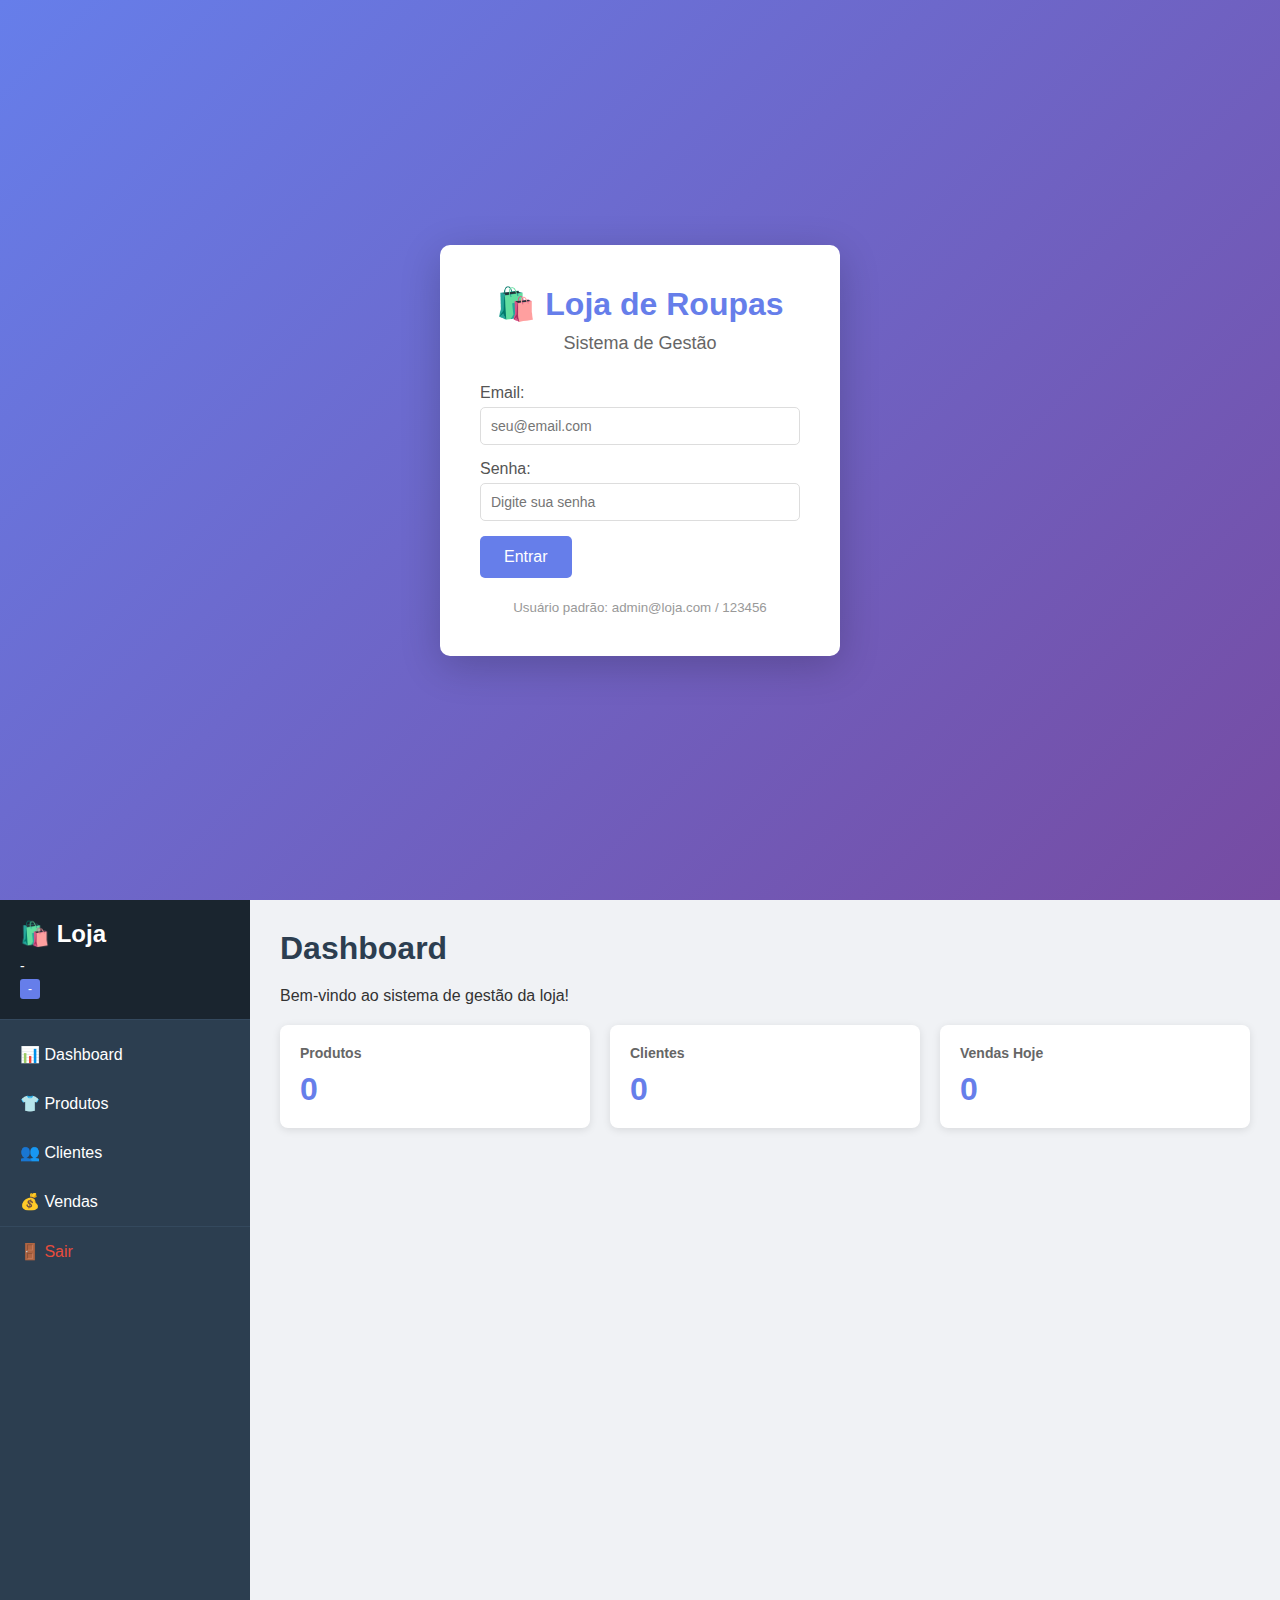
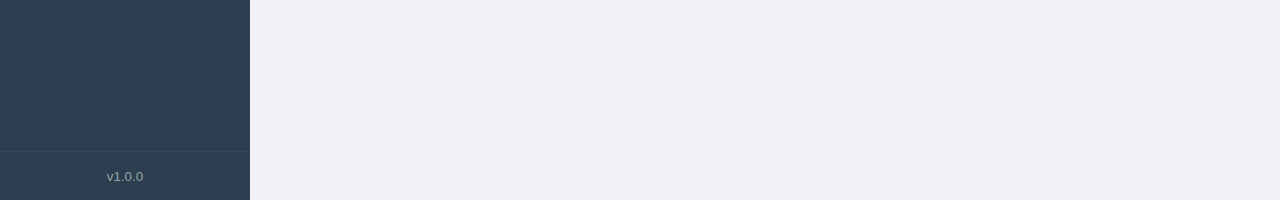
<file: web/index.html>
<!DOCTYPE html>
<html lang="pt-BR">
<head>
    <meta charset="UTF-8">
    <meta name="viewport" content="width=device-width, initial-scale=1.0">
    <title>Loja de Roupas - Sistema de Gestão</title>
    <link rel="stylesheet" href="css/style.css">
</head>
<body>
    <!-- Tela de Login -->
    <div id="tela-login" class="tela ativa">
        <div class="login-container">
            <h1>🛍️ Loja de Roupas</h1>
            <h2>Sistema de Gestão</h2>
            
            <div class="form-group">
                <label>Email:</label>
                <input type="email" id="login-email" placeholder="seu@email.com">
            </div>
            
            <div class="form-group">
                <label>Senha:</label>
                <input type="password" id="login-senha" placeholder="Digite sua senha">
            </div>
            
            <button onclick="realizarLogin()" class="btn-primary">Entrar</button>
            
            <div id="login-mensagem" class="mensagem"></div>
            
            <div class="info-login">
                <small>Usuário padrão: admin@loja.com / 123456</small>
            </div>
        </div>
    </div>

    <!-- Tela Principal -->
    <div id="tela-principal" class="tela">
        <div class="sidebar">
            <div class="sidebar-header">
                <h2>🛍️ Loja</h2>
                <p id="usuario-nome">-</p>
                <span id="usuario-nivel" class="badge">-</span>
            </div>
            
            <nav class="menu">
                <button onclick="mostrarSecao('dashboard')" class="menu-item">
                    📊 Dashboard
                </button>
                <button onclick="mostrarSecao('produtos')" class="menu-item">
                    👕 Produtos
                </button>
                <button onclick="mostrarSecao('clientes')" class="menu-item">
                    👥 Clientes
                </button>
                <button onclick="mostrarSecao('vendas')" class="menu-item">
                    💰 Vendas
                </button>
                <button onclick="realizarLogout()" class="menu-item logout">
                    🚪 Sair
                </button>
            </nav>
            
            <div class="sidebar-footer">
                <small id="app-version">v1.0.0</small>
            </div>
        </div>
        
        <div class="conteudo">
            <!-- Dashboard -->
            <section id="secao-dashboard" class="secao ativa">
                <h1>Dashboard</h1>
                <p>Bem-vindo ao sistema de gestão da loja!</p>
                
                <div class="cards">
                    <div class="card">
                        <h3>Produtos</h3>
                        <p class="numero" id="total-produtos">0</p>
                    </div>
                    <div class="card">
                        <h3>Clientes</h3>
                        <p class="numero" id="total-clientes">0</p>
                    </div>
                    <div class="card">
                        <h3>Vendas Hoje</h3>
                        <p class="numero">0</p>
                    </div>
                </div>
            </section>

            <!-- Produtos -->
            <section id="secao-produtos" class="secao">
                <h1>Produtos</h1>
                
                <button onclick="mostrarFormProduto()" class="btn-primary">+ Novo Produto</button>
                
                <div id="lista-produtos" class="tabela-container">
                    <p>Carregando produtos...</p>
                </div>
            </section>

            <!-- Clientes -->
            <section id="secao-clientes" class="secao">
                <h1>Clientes</h1>
                
                <button onclick="mostrarFormCliente()" class="btn-primary">+ Novo Cliente</button>
                
                <div id="lista-clientes" class="tabela-container">
                    <p>Carregando clientes...</p>
                </div>
            </section>

            <!-- Vendas -->
            <section id="secao-vendas" class="secao">
                <h1>Nova Venda</h1>
                <p>Funcionalidade de vendas em breve...</p>
            </section>
        </div>
    </div>

    <!-- Modal Novo Produto -->
    <div id="modal-produto" class="modal">
        <div class="modal-content">
            <span class="fechar" onclick="fecharModal('modal-produto')">&times;</span>
            <h2>Novo Produto</h2>
            
            <div class="form-group">
                <label>Nome *</label>
                <input type="text" id="produto-nome" required>
            </div>
            
            <div class="form-row">
                <div class="form-group">
                    <label>Categoria</label>
                    <select id="produto-categoria">
                        <option value="">Selecione</option>
                        <option value="Camiseta">Camiseta</option>
                        <option value="Calça">Calça</option>
                        <option value="Vestido">Vestido</option>
                        <option value="Shorts">Shorts</option>
                        <option value="Jaqueta">Jaqueta</option>
                    </select>
                </div>
                
                <div class="form-group">
                    <label>Tamanho</label>
                    <select id="produto-tamanho">
                        <option value="">Selecione</option>
                        <option value="PP">PP</option>
                        <option value="P">P</option>
                        <option value="M">M</option>
                        <option value="G">G</option>
                        <option value="GG">GG</option>
                    </select>
                </div>
            </div>
            
            <div class="form-row">
                <div class="form-group">
                    <label>Cor</label>
                    <input type="text" id="produto-cor">
                </div>
                
                <div class="form-group">
                    <label>Código de Barras</label>
                    <input type="text" id="produto-codigo">
                </div>
            </div>
            
            <div class="form-row">
                <div class="form-group">
                    <label>Preço Compra</label>
                    <input type="number" step="0.01" id="produto-preco-compra">
                </div>
                
                <div class="form-group">
                    <label>Preço Venda *</label>
                    <input type="number" step="0.01" id="produto-preco-venda" required>
                </div>
            </div>
            
            <div class="form-row">
                <div class="form-group">
                    <label>Estoque</label>
                    <input type="number" id="produto-estoque" value="0">
                </div>
                
                <div class="form-group">
                    <label>Estoque Mínimo</label>
                    <input type="number" id="produto-estoque-minimo" value="5">
                </div>
            </div>
            
            <div class="form-group">
                <label>Descrição</label>
                <textarea id="produto-descricao" rows="3"></textarea>
            </div>
            
            <div id="produto-mensagem" class="mensagem"></div>
            
            <button onclick="salvarProduto()" class="btn-primary">Salvar Produto</button>
        </div>
    </div>

    <!-- Modal Novo Cliente -->
    <div id="modal-cliente" class="modal">
        <div class="modal-content">
            <span class="fechar" onclick="fecharModal('modal-cliente')">&times;</span>
            <h2>Novo Cliente</h2>
            
            <div class="form-group">
                <label>Nome *</label>
                <input type="text" id="cliente-nome" required>
            </div>
            
            <div class="form-row">
                <div class="form-group">
                    <label>CPF</label>
                    <input type="text" id="cliente-cpf">
                </div>
                
                <div class="form-group">
                    <label>Telefone</label>
                    <input type="text" id="cliente-telefone">
                </div>
            </div>
            
            <div class="form-group">
                <label>Email</label>
                <input type="email" id="cliente-email">
            </div>
            
            <div class="form-group">
                <label>Endereço</label>
                <input type="text" id="cliente-endereco">
            </div>
            
            <div class="form-row">
                <div class="form-group">
                    <label>Cidade</label>
                    <input type="text" id="cliente-cidade">
                </div>
                
                <div class="form-group">
                    <label>Estado</label>
                    <input type="text" id="cliente-estado" maxlength="2">
                </div>
                
                <div class="form-group">
                    <label>CEP</label>
                    <input type="text" id="cliente-cep">
                </div>
            </div>
            
            <div id="cliente-mensagem" class="mensagem"></div>
            
            <button onclick="salvarCliente()" class="btn-primary">Salvar Cliente</button>
        </div>
    </div>

    <script src="js/app.js"></script>
</body>
</html>
</file>
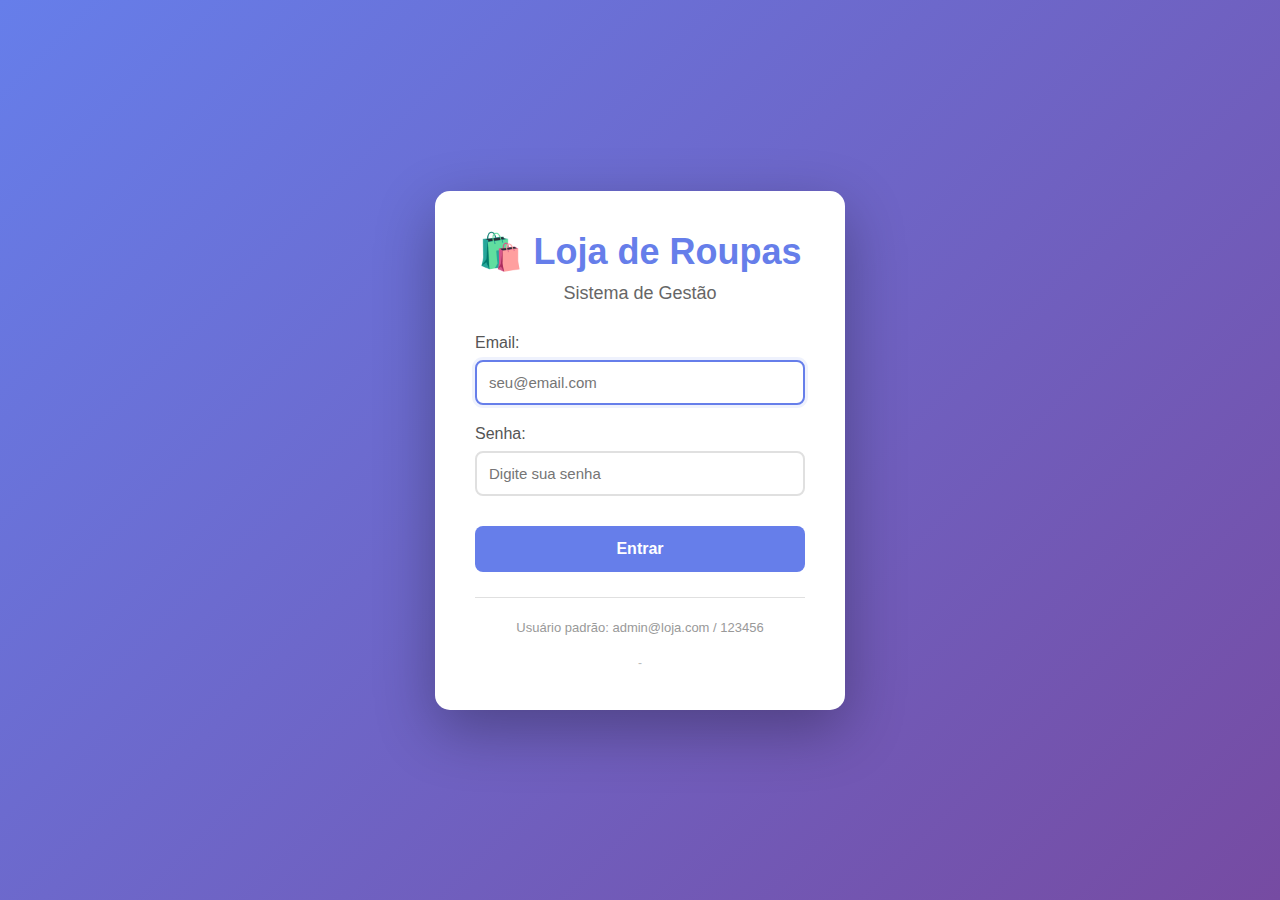
<file: web/login.html>
<!DOCTYPE html>
<html lang="pt-BR">
<head>
    <meta charset="UTF-8">
    <meta name="viewport" content="width=device-width, initial-scale=1.0">
    <title>Login - Loja de Roupas</title>
    <link rel="stylesheet" href="css/login.css">
</head>
<body>
    <div class="login-container">
        <div class="login-box">
            <h1>🛍️ Loja de Roupas</h1>
            <h2>Sistema de Gestão</h2>
            
            <form id="form-login">
                <div class="form-group">
                    <label>Email:</label>
                    <input type="email" id="email" placeholder="seu@email.com" required autofocus>
                </div>
                
                <div class="form-group">
                    <label>Senha:</label>
                    <input type="password" id="senha" placeholder="Digite sua senha" required>
                </div>
                
                <button type="submit" class="btn-login">Entrar</button>
                
                <div id="mensagem" class="mensagem"></div>
                
                <div class="info-login">
                    <small>Usuário padrão: admin@loja.com / 123456</small>
                </div>
            </form>
            
            <div class="versao" id="versao">-</div>
        </div>
    </div>

    <script src="js/login.js"></script>
</body>
</html>
</file>
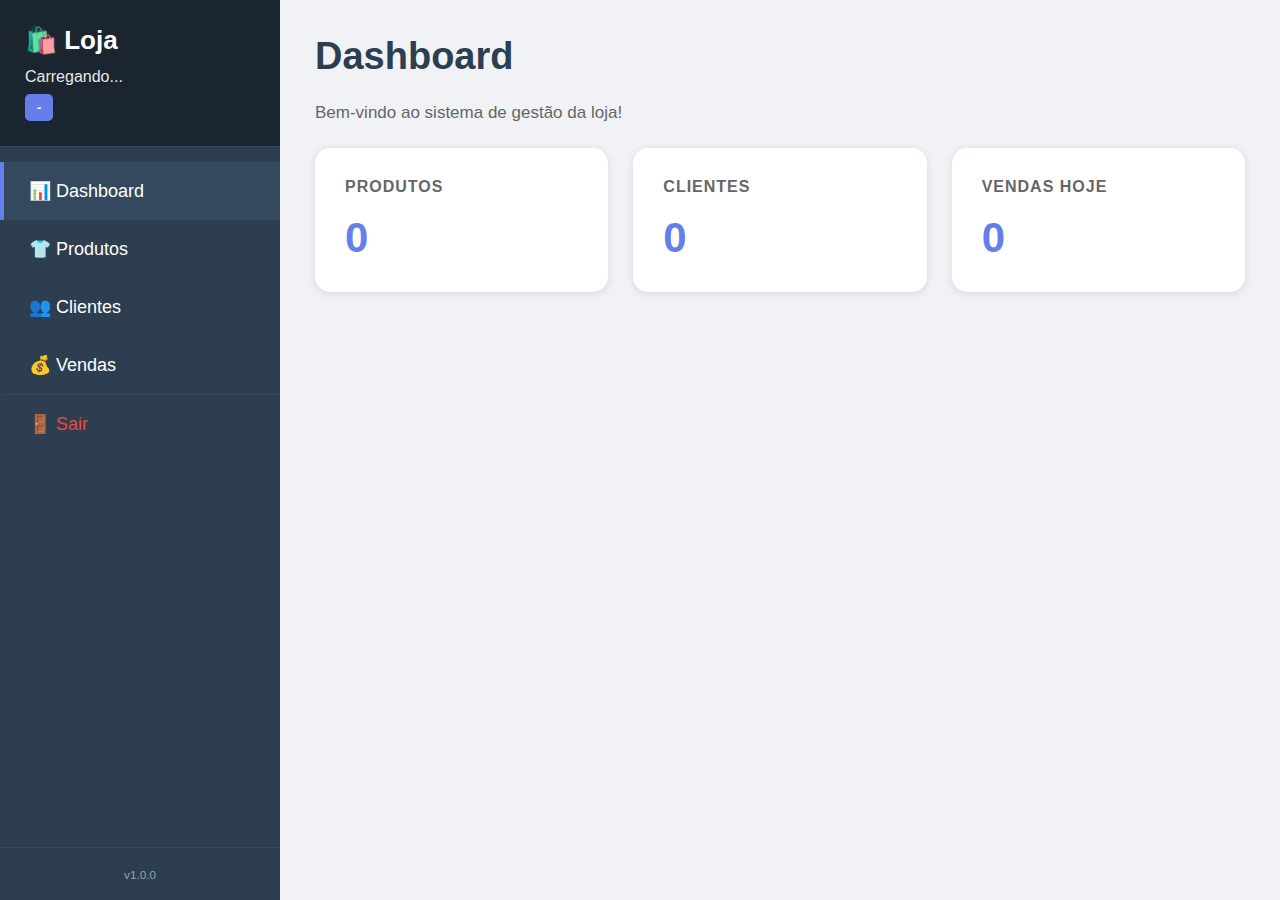
<file: web/main.html>
<!DOCTYPE html>
<html lang="pt-BR">
<head>
    <meta charset="UTF-8">
    <meta name="viewport" content="width=device-width, initial-scale=1.0">
    <title>Loja de Roupas - Sistema</title>
    <link rel="stylesheet" href="css/main.css">
</head>
<body>
    <!-- SIDEBAR -->
    <div class="sidebar">
        <div class="sidebar-header">
            <h2>🛍️ Loja</h2>
            <p id="usuario-nome">Carregando...</p>
            <span id="usuario-nivel" class="badge">-</span>
        </div>
        
        <nav class="menu">
            <button onclick="mostrarSecao('dashboard')" class="menu-item ativo">
                📊 Dashboard
            </button>
            <button onclick="mostrarSecao('produtos')" class="menu-item">
                👕 Produtos
            </button>
            <button onclick="mostrarSecao('clientes')" class="menu-item">
                👥 Clientes
            </button>
            <button onclick="mostrarSecao('vendas')" class="menu-item">
                💰 Vendas
            </button>
            <button onclick="realizarLogout()" class="menu-item logout">
                🚪 Sair
            </button>
        </nav>
        
        <div class="sidebar-footer">
            <small id="app-version">v1.0.0</small>
        </div>
    </div>
    
    <!-- CONTEÚDO PRINCIPAL -->
    <div class="conteudo">
        <!-- DASHBOARD -->
        <section id="secao-dashboard" class="secao ativa">
            <h1>Dashboard</h1>
            <p>Bem-vindo ao sistema de gestão da loja!</p>
            
            <div class="cards">
                <div class="card">
                    <h3>Produtos</h3>
                    <p class="numero" id="total-produtos">0</p>
                </div>
                <div class="card">
                    <h3>Clientes</h3>
                    <p class="numero" id="total-clientes">0</p>
                </div>
                <div class="card">
                    <h3>Vendas Hoje</h3>
                    <p class="numero">0</p>
                </div>
            </div>
        </section>

        <!-- PRODUTOS -->
        <section id="secao-produtos" class="secao">
            <h1>Produtos</h1>
            <button onclick="mostrarFormProduto()" class="btn-primary">+ Novo Produto</button>
            <div id="lista-produtos" class="tabela-container">
                <p>Carregando produtos...</p>
            </div>
        </section>

        <!-- CLIENTES -->
        <section id="secao-clientes" class="secao">
            <h1>Clientes</h1>
            <button onclick="mostrarFormCliente()" class="btn-primary">+ Novo Cliente</button>
            <div id="lista-clientes" class="tabela-container">
                <p>Carregando clientes...</p>
            </div>
        </section>

        <!-- VENDAS -->
        <section id="secao-vendas" class="secao">
            <h1>Nova Venda</h1>
            <p>Funcionalidade de vendas em breve...</p>
        </section>
    </div>

    <!-- MODAL PRODUTO -->
    <div id="modal-produto" class="modal">
        <div class="modal-content">
            <span class="fechar" onclick="fecharModal('modal-produto')">&times;</span>
            <h2>Novo Produto</h2>
            
            <div class="form-group">
                <label>Nome *</label>
                <input type="text" id="produto-nome" required>
            </div>
            
            <div class="form-row">
                <div class="form-group">
                    <label>Categoria</label>
                    <select id="produto-categoria">
                        <option value="">Selecione</option>
                        <option value="Camiseta">Camiseta</option>
                        <option value="Calça">Calça</option>
                        <option value="Vestido">Vestido</option>
                        <option value="Shorts">Shorts</option>
                        <option value="Jaqueta">Jaqueta</option>
                    </select>
                </div>
                
                <div class="form-group">
                    <label>Tamanho</label>
                    <select id="produto-tamanho">
                        <option value="">Selecione</option>
                        <option value="PP">PP</option>
                        <option value="P">P</option>
                        <option value="M">M</option>
                        <option value="G">G</option>
                        <option value="GG">GG</option>
                    </select>
                </div>
            </div>
            
            <div class="form-row">
                <div class="form-group">
                    <label>Cor</label>
                    <input type="text" id="produto-cor">
                </div>
                
                <div class="form-group">
                    <label>Código de Barras</label>
                    <input type="text" id="produto-codigo">
                </div>
            </div>
            
            <div class="form-row">
                <div class="form-group">
                    <label>Preço Compra</label>
                    <input type="number" step="0.01" id="produto-preco-compra">
                </div>
                
                <div class="form-group">
                    <label>Preço Venda *</label>
                    <input type="number" step="0.01" id="produto-preco-venda" required>
                </div>
            </div>
            
            <div class="form-row">
                <div class="form-group">
                    <label>Estoque</label>
                    <input type="number" id="produto-estoque" value="0">
                </div>
                
                <div class="form-group">
                    <label>Estoque Mínimo</label>
                    <input type="number" id="produto-estoque-minimo" value="5">
                </div>
            </div>
            
            <div class="form-group">
                <label>Descrição</label>
                <textarea id="produto-descricao" rows="3"></textarea>
            </div>
            
            <div id="produto-mensagem" class="mensagem"></div>
            
            <button onclick="salvarProduto()" class="btn-primary">Salvar Produto</button>
        </div>
    </div>

    <!-- MODAL CLIENTE -->
    <div id="modal-cliente" class="modal">
        <div class="modal-content">
            <span class="fechar" onclick="fecharModal('modal-cliente')">&times;</span>
            <h2>Novo Cliente</h2>
            
            <div class="form-group">
                <label>Nome *</label>
                <input type="text" id="cliente-nome" required>
            </div>
            
            <div class="form-row">
                <div class="form-group">
                    <label>CPF</label>
                    <input type="text" id="cliente-cpf">
                </div>
                
                <div class="form-group">
                    <label>Telefone</label>
                    <input type="text" id="cliente-telefone">
                </div>
            </div>
            
            <div class="form-group">
                <label>Email</label>
                <input type="email" id="cliente-email">
            </div>
            
            <div class="form-group">
                <label>Endereço</label>
                <input type="text" id="cliente-endereco">
            </div>
            
            <div class="form-row">
                <div class="form-group">
                    <label>Cidade</label>
                    <input type="text" id="cliente-cidade">
                </div>
                
                <div class="form-group">
                    <label>Estado</label>
                    <input type="text" id="cliente-estado" maxlength="2">
                </div>
                
                <div class="form-group">
                    <label>CEP</label>
                    <input type="text" id="cliente-cep">
                </div>
            </div>
            
            <div id="cliente-mensagem" class="mensagem"></div>
            
            <button onclick="salvarCliente()" class="btn-primary">Salvar Cliente</button>
        </div>
    </div>

    <script src="js/main.js"></script>
</body>
</html>
</file>
<file: web/css/style.css>
* {
    margin: 0;
    padding: 0;
    box-sizing: border-box;
}

body {
    font-family: 'Segoe UI', Tahoma, Geneva, Verdana, sans-serif;
    background: #f0f2f5;
    color: #333;
}

/* === TELAS === */
.tela {
    display: none;
}

.tela.ativa {
    display: block;
}

/* === TELA DE LOGIN === */
#tela-login {
    height: 100vh;
    display: flex;
    align-items: center;
    justify-content: center;
    background: linear-gradient(135deg, #667eea 0%, #764ba2 100%);
}

.login-container {
    background: white;
    padding: 40px;
    border-radius: 10px;
    box-shadow: 0 10px 40px rgba(0,0,0,0.2);
    width: 100%;
    max-width: 400px;
}

.login-container h1 {
    text-align: center;
    color: #667eea;
    margin-bottom: 10px;
}

.login-container h2 {
    text-align: center;
    color: #666;
    font-size: 18px;
    font-weight: normal;
    margin-bottom: 30px;
}

.info-login {
    text-align: center;
    margin-top: 20px;
    color: #999;
}

/* === TELA PRINCIPAL === */
#tela-principal {
    display: flex;
    height: 100vh;
}

/* Sidebar */
.sidebar {
    width: 250px;
    background: #2c3e50;
    color: white;
    display: flex;
    flex-direction: column;
}

.sidebar-header {
    padding: 20px;
    background: #1a252f;
    border-bottom: 1px solid #34495e;
}

.sidebar-header h2 {
    margin-bottom: 10px;
}

.sidebar-header p {
    font-size: 14px;
    margin-bottom: 5px;
}

.badge {
    display: inline-block;
    padding: 3px 8px;
    background: #667eea;
    border-radius: 3px;
    font-size: 12px;
}

.menu {
    flex: 1;
    padding: 10px 0;
}

.menu-item {
    width: 100%;
    padding: 15px 20px;
    background: none;
    border: none;
    color: white;
    text-align: left;
    cursor: pointer;
    font-size: 16px;
    transition: background 0.3s;
}

.menu-item:hover {
    background: #34495e;
}

.menu-item.logout {
    border-top: 1px solid #34495e;
    color: #e74c3c;
}

.sidebar-footer {
    padding: 15px 20px;
    text-align: center;
    color: #95a5a6;
    border-top: 1px solid #34495e;
}

/* Conteúdo */
.conteudo {
    flex: 1;
    padding: 30px;
    overflow-y: auto;
}

.secao {
    display: none;
}

.secao.ativa {
    display: block;
}

.secao h1 {
    margin-bottom: 20px;
    color: #2c3e50;
}

/* === CARDS === */
.cards {
    display: grid;
    grid-template-columns: repeat(auto-fit, minmax(200px, 1fr));
    gap: 20px;
    margin-top: 20px;
}

.card {
    background: white;
    padding: 20px;
    border-radius: 8px;
    box-shadow: 0 2px 8px rgba(0,0,0,0.1);
}

.card h3 {
    color: #666;
    font-size: 14px;
    margin-bottom: 10px;
}

.card .numero {
    font-size: 32px;
    font-weight: bold;
    color: #667eea;
}

/* === FORMULÁRIOS === */
.form-group {
    margin-bottom: 15px;
}

.form-group label {
    display: block;
    margin-bottom: 5px;
    color: #555;
    font-weight: 500;
}

.form-group input,
.form-group select,
.form-group textarea {
    width: 100%;
    padding: 10px;
    border: 1px solid #ddd;
    border-radius: 5px;
    font-size: 14px;
}

.form-group input:focus,
.form-group select:focus,
.form-group textarea:focus {
    outline: none;
    border-color: #667eea;
}

.form-row {
    display: grid;
    grid-template-columns: repeat(auto-fit, minmax(150px, 1fr));
    gap: 15px;
}

/* === BOTÕES === */
.btn-primary {
    padding: 12px 24px;
    background: #667eea;
    color: white;
    border: none;
    border-radius: 5px;
    cursor: pointer;
    font-size: 16px;
    transition: background 0.3s;
}

.btn-primary:hover {
    background: #5568d3;
}

/* === MENSAGENS === */
.mensagem {
    margin-top: 15px;
    padding: 10px;
    border-radius: 5px;
    display: none;
}

.mensagem.sucesso {
    background: #d4edda;
    color: #155724;
    border: 1px solid #c3e6cb;
    display: block;
}

.mensagem.erro {
    background: #f8d7da;
    color: #721c24;
    border: 1px solid #f5c6cb;
    display: block;
}

/* === TABELAS === */
.tabela-container {
    background: white;
    border-radius: 8px;
    padding: 20px;
    margin-top: 20px;
    box-shadow: 0 2px 8px rgba(0,0,0,0.1);
}

table {
    width: 100%;
    border-collapse: collapse;
}

table th {
    background: #f8f9fa;
    padding: 12px;
    text-align: left;
    font-weight: 600;
    color: #555;
    border-bottom: 2px solid #dee2e6;
}

table td {
    padding: 12px;
    border-bottom: 1px solid #dee2e6;
}

table tr:hover {
    background: #f8f9fa;
}

/* === MODAL === */
.modal {
    display: none;
    position: fixed;
    z-index: 1000;
    left: 0;
    top: 0;
    width: 100%;
    height: 100%;
    background: rgba(0, 0, 0, 0.5);
    align-items: center;
    justify-content: center;
}

.modal.ativo {
    display: flex;
}

.modal-content {
    background: white;
    padding: 30px;
    border-radius: 10px;
    max-width: 600px;
    width: 90%;
    max-height: 90vh;
    overflow-y: auto;
    position: relative;
}

.fechar {
    position: absolute;
    right: 15px;
    top: 15px;
    font-size: 28px;
    font-weight: bold;
    color: #aaa;
    cursor: pointer;
}

.fechar:hover {
    color: #000;
}

.modal-content h2 {
    margin-bottom: 20px;
    color: #2c3e50;
}
</file>
<file: web/css/login.css>
* {
    margin: 0;
    padding: 0;
    box-sizing: border-box;
}

body {
    font-family: 'Segoe UI', Tahoma, Geneva, Verdana, sans-serif;
    height: 100vh;
    display: flex;
    align-items: center;
    justify-content: center;
    background: linear-gradient(135deg, #667eea 0%, #764ba2 100%);
}

.login-container {
    width: 100%;
    max-width: 450px;
    padding: 20px;
}

.login-box {
    background: white;
    padding: 40px;
    border-radius: 15px;
    box-shadow: 0 20px 60px rgba(0,0,0,0.3);
}

h1 {
    text-align: center;
    color: #667eea;
    font-size: 36px;
    margin-bottom: 10px;
}

h2 {
    text-align: center;
    color: #666;
    font-size: 18px;
    font-weight: normal;
    margin-bottom: 30px;
}

.form-group {
    margin-bottom: 20px;
}

.form-group label {
    display: block;
    margin-bottom: 8px;
    color: #555;
    font-weight: 500;
}

.form-group input {
    width: 100%;
    padding: 12px;
    border: 2px solid #e0e0e0;
    border-radius: 8px;
    font-size: 15px;
    transition: all 0.3s;
}

.form-group input:focus {
    outline: none;
    border-color: #667eea;
    box-shadow: 0 0 0 3px rgba(102, 126, 234, 0.1);
}

.btn-login {
    width: 100%;
    padding: 14px;
    background: #667eea;
    color: white;
    border: none;
    border-radius: 8px;
    font-size: 16px;
    font-weight: 600;
    cursor: pointer;
    transition: all 0.3s;
    margin-top: 10px;
}

.btn-login:hover {
    background: #5568d3;
    transform: translateY(-2px);
    box-shadow: 0 5px 15px rgba(102, 126, 234, 0.4);
}

.btn-login:active {
    transform: translateY(0);
}

.mensagem {
    margin-top: 15px;
    padding: 12px;
    border-radius: 8px;
    display: none;
    text-align: center;
    font-weight: 500;
}

.mensagem.sucesso {
    background: #d4edda;
    color: #155724;
    border: 2px solid #c3e6cb;
    display: block;
}

.mensagem.erro {
    background: #f8d7da;
    color: #721c24;
    border: 2px solid #f5c6cb;
    display: block;
}

.info-login {
    text-align: center;
    margin-top: 25px;
    padding-top: 20px;
    border-top: 1px solid #e0e0e0;
}

.info-login small {
    color: #999;
    font-size: 13px;
}

.versao {
    text-align: center;
    margin-top: 20px;
    color: #bbb;
    font-size: 12px;
}
</file>
<file: web/css/main.css>
* {
    margin: 0;
    padding: 0;
    box-sizing: border-box;
}

body {
    font-family: 'Segoe UI', Tahoma, Geneva, Verdana, sans-serif;
    display: flex;
    height: 100vh;
    background: #f0f2f5;
    overflow: hidden;
    font-size: 16px;  /* Tamanho base */
}

/* ========== SIDEBAR ========== */
.sidebar {
    width: 280px;  /* Aumentado de 250px */
    background: #2c3e50;
    color: white;
    display: flex;
    flex-direction: column;
    flex-shrink: 0;
}

.sidebar-header {
    padding: 25px;  /* Aumentado de 20px */
    background: #1a252f;
    border-bottom: 1px solid #34495e;
}

.sidebar-header h2 {
    margin-bottom: 12px;
    font-size: 26px;  /* Aumentado de 22px */
}

.sidebar-header p {
    font-size: 16px;  /* Aumentado de 14px */
    margin-bottom: 8px;
    opacity: 0.9;
}

.badge {
    display: inline-block;
    padding: 6px 12px;  /* Aumentado de 4px 10px */
    background: #667eea;
    border-radius: 5px;
    font-size: 13px;  /* Aumentado de 12px */
    font-weight: 600;
    text-transform: uppercase;
}

.menu {
    flex: 1;
    padding: 15px 0;  /* Aumentado de 10px */
}

.menu-item {
    width: 100%;
    padding: 18px 25px;  /* Aumentado de 15px 20px */
    background: none;
    border: none;
    color: white;
    text-align: left;
    cursor: pointer;
    font-size: 18px;  /* Aumentado de 16px */
    transition: all 0.3s;
    border-left: 4px solid transparent;  /* Aumentado de 3px */
}

.menu-item:hover {
    background: #34495e;
    border-left-color: #667eea;
}

.menu-item.ativo {
    background: #34495e;
    border-left-color: #667eea;
}

.menu-item.logout {
    margin-top: auto;
    border-top: 1px solid #34495e;
    color: #e74c3c;
}

.menu-item.logout:hover {
    background: #c0392b;
    color: white;
}

.sidebar-footer {
    padding: 18px 25px;  /* Aumentado de 15px 20px */
    text-align: center;
    color: #95a5a6;
    border-top: 1px solid #34495e;
    font-size: 14px;  /* Aumentado de 12px */
}

/* ========== CONTEÚDO ========== */
.conteudo {
    flex: 1;
    padding: 35px;  /* Aumentado de 30px */
    overflow-y: auto;
    background: #f0f2f5;
}

.secao {
    display: none;
}

.secao.ativa {
    display: block;
}

.secao h1 {
    margin-bottom: 25px;  /* Aumentado de 20px */
    color: #2c3e50;
    font-size: 38px;  /* Aumentado de 32px */
}

.secao > p {
    color: #666;
    margin-bottom: 25px;  /* Aumentado de 20px */
    font-size: 17px;  /* Aumentado */
}

/* ========== CARDS ========== */
.cards {
    display: grid;
    grid-template-columns: repeat(auto-fit, minmax(260px, 1fr));  /* Aumentado de 220px */
    gap: 25px;  /* Aumentado de 20px */
    margin-top: 25px;
}

.card {
    background: white;
    padding: 30px;  /* Aumentado de 25px */
    border-radius: 15px;  /* Aumentado de 12px */
    box-shadow: 0 2px 8px rgba(0,0,0,0.1);
    transition: transform 0.3s, box-shadow 0.3s;
}

.card:hover {
    transform: translateY(-5px);
    box-shadow: 0 5px 20px rgba(0,0,0,0.15);
}

.card h3 {
    color: #666;
    font-size: 16px;  /* Aumentado de 14px */
    margin-bottom: 18px;  /* Aumentado de 15px */
    text-transform: uppercase;
    letter-spacing: 1px;
}

.card .numero {
    font-size: 42px;  /* Aumentado de 36px */
    font-weight: bold;
    color: #667eea;
}

/* ========== BOTÕES ========== */
.btn-primary {
    padding: 15px 28px;  /* Aumentado de 12px 24px */
    background: #667eea;
    color: white;
    border: none;
    border-radius: 10px;  /* Aumentado de 8px */
    cursor: pointer;
    font-size: 18px;  /* Aumentado de 16px */
    font-weight: 600;
    transition: all 0.3s;
    margin-bottom: 25px;  /* Aumentado de 20px */
}

.btn-primary:hover {
    background: #5568d3;
    transform: translateY(-2px);
    box-shadow: 0 5px 15px rgba(102, 126, 234, 0.4);
}

.btn-primary:active {
    transform: translateY(0);
}

/* ========== TABELAS ========== */
.tabela-container {
    background: white;
    border-radius: 15px;  /* Aumentado de 12px */
    padding: 25px;  /* Aumentado de 20px */
    box-shadow: 0 2px 8px rgba(0,0,0,0.1);
    overflow-x: auto;
}

table {
    width: 100%;
    border-collapse: collapse;
}

table th {
    background: #f8f9fa;
    padding: 18px;  /* Aumentado de 15px */
    text-align: left;
    font-weight: 600;
    color: #555;
    border-bottom: 2px solid #dee2e6;
    font-size: 16px;  /* Aumentado de 14px */
    text-transform: uppercase;
    letter-spacing: 0.5px;
}

table td {
    padding: 18px;  /* Aumentado de 15px */
    border-bottom: 1px solid #dee2e6;
    color: #333;
    font-size: 16px;  /* Aumentado */
}

table tr:hover {
    background: #f8f9fa;
}

table tr:last-child td {
    border-bottom: none;
}

/* ========== FORMULÁRIOS ========== */
.form-group {
    margin-bottom: 20px;  /* Aumentado de 15px */
}

.form-group label {
    display: block;
    margin-bottom: 10px;  /* Aumentado de 8px */
    color: #555;
    font-weight: 500;
    font-size: 16px;  /* Aumentado de 14px */
}

.form-group input,
.form-group select,
.form-group textarea {
    width: 100%;
    padding: 15px;  /* Aumentado de 12px */
    border: 2px solid #e0e0e0;
    border-radius: 10px;  /* Aumentado de 8px */
    font-size: 16px;  /* Aumentado de 14px */
    transition: all 0.3s;
}

.form-group input:focus,
.form-group select:focus,
.form-group textarea:focus {
    outline: none;
    border-color: #667eea;
    box-shadow: 0 0 0 4px rgba(102, 126, 234, 0.1);  /* Aumentado de 3px */
}

.form-row {
    display: grid;
    grid-template-columns: repeat(auto-fit, minmax(200px, 1fr));  /* Aumentado de 180px */
    gap: 20px;  /* Aumentado de 15px */
}

/* ========== MENSAGENS ========== */
.mensagem {
    margin-top: 20px;  /* Aumentado de 15px */
    padding: 15px;  /* Aumentado de 12px */
    border-radius: 10px;  /* Aumentado de 8px */
    display: none;
    font-weight: 500;
    font-size: 16px;  /* Aumentado */
}

.mensagem.sucesso {
    background: #d4edda;
    color: #155724;
    border: 2px solid #c3e6cb;
    display: block;
}

.mensagem.erro {
    background: #f8d7da;
    color: #721c24;
    border: 2px solid #f5c6cb;
    display: block;
}

/* ========== MODAL ========== */
.modal {
    display: none;
    position: fixed;
    z-index: 1000;
    left: 0;
    top: 0;
    width: 100%;
    height: 100%;
    background: rgba(0, 0, 0, 0.6);
    align-items: center;
    justify-content: center;
}

.modal.ativo {
    display: flex;
}

.modal-content {
    background: white;
    padding: 40px;  /* Aumentado de 30px */
    border-radius: 20px;  /* Aumentado de 15px */
    max-width: 700px;  /* Aumentado de 600px */
    width: 90%;
    max-height: 90vh;
    overflow-y: auto;
    position: relative;
    box-shadow: 0 20px 60px rgba(0,0,0,0.3);
}

.fechar {
    position: absolute;
    right: 25px;  /* Aumentado de 20px */
    top: 25px;
    font-size: 36px;  /* Aumentado de 30px */
    font-weight: bold;
    color: #aaa;
    cursor: pointer;
    transition: color 0.3s;
}

.fechar:hover {
    color: #000;
}

.modal-content h2 {
    margin-bottom: 30px;  /* Aumentado de 25px */
    color: #2c3e50;
    font-size: 28px;  /* Aumentado de 24px */
}

/* ========== SCROLLBAR ========== */
::-webkit-scrollbar {
    width: 12px;  /* Aumentado de 10px */
}

::-webkit-scrollbar-track {
    background: #f1f1f1;
}

::-webkit-scrollbar-thumb {
    background: #888;
    border-radius: 6px;  /* Aumentado de 5px */
}

::-webkit-scrollbar-thumb:hover {
    background: #555;
}
</file>
